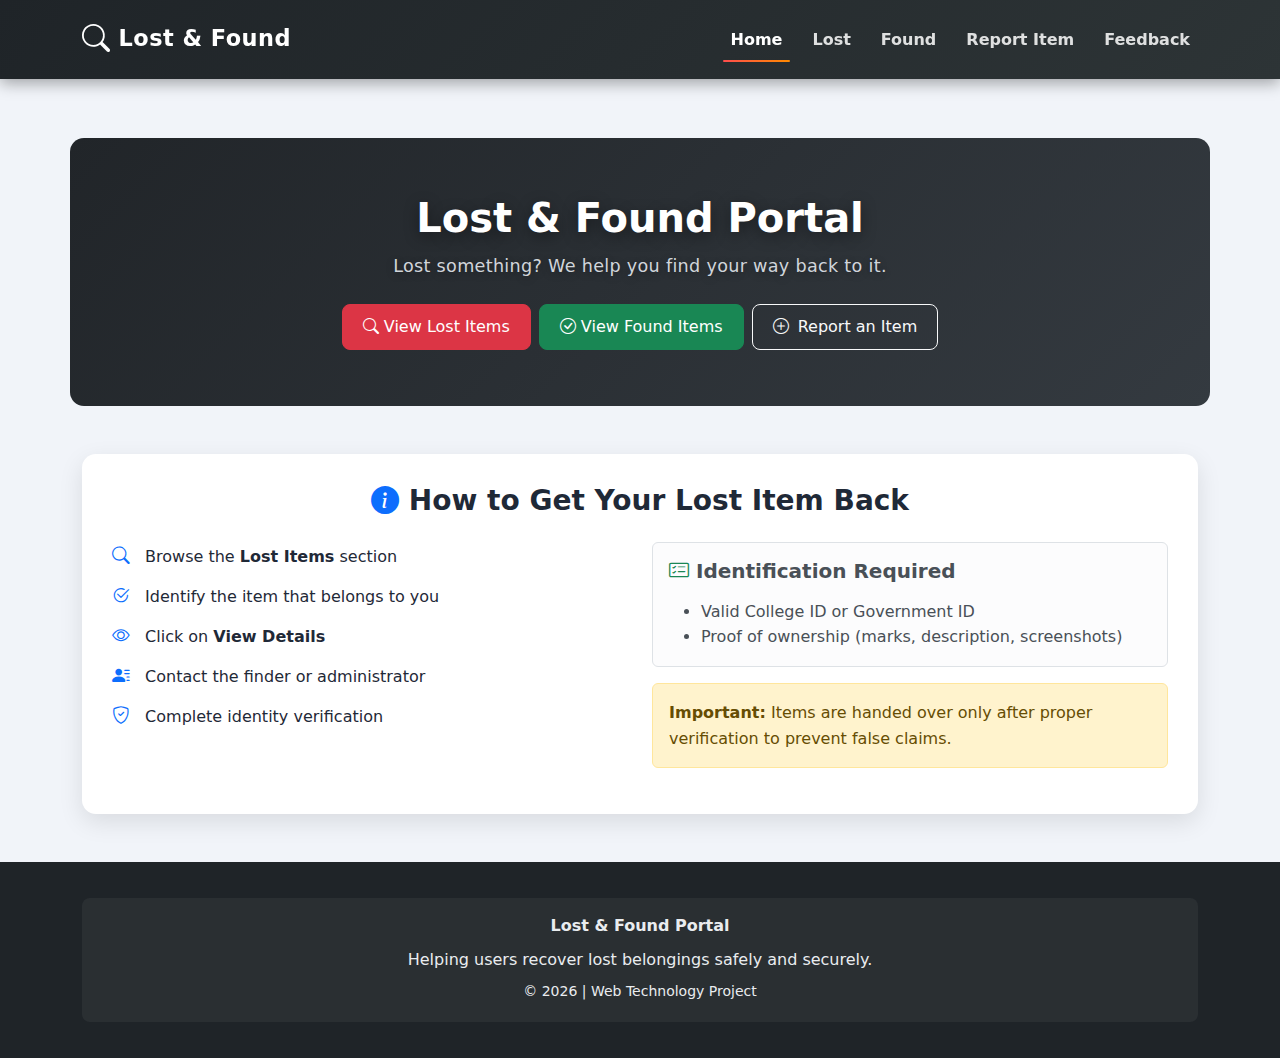
<file: index.html>
<!DOCTYPE html>
<html lang="en">
<head>
<meta charset="UTF-8">
<meta name="viewport" content="width=device-width, initial-scale=1">
<title>Lost & Found Portal</title>

<link rel="stylesheet" href="https://cdn.jsdelivr.net/npm/bootstrap-icons@1.11.1/font/bootstrap-icons.css">
<link rel="stylesheet" href="assets/css/bootstrap.min.css">
<link rel="stylesheet" href="assets/css/style.css">
</head>

<body>

<div id="navbar"></div>

<!-- HERO -->
<section class="container hero text-center my-4 my-md-5">

  <h1 class="fw-bold">Lost & Found Portal</h1>

  <p class="hero-subtitle">
    Lost something? We help you find your way back to it.
  </p>

  <!-- BUTTONS -->
  <div class="mt-4 d-grid gap-2 d-sm-flex justify-content-center">

    <a href="lost.html" class="btn btn-danger">
      <i class="bi bi-search"></i> View Lost Items
    </a>

    <a href="found.html" class="btn btn-success">
      <i class="bi bi-check-circle"></i> View Found Items
    </a>

    <a href="report-item.html" class="btn btn-outline-light">
      <i class="bi bi-plus-circle me-1"></i> Report an Item
    </a>

  </div>

</section>



<!-- HOW SECTION -->
<section class="container my-4 my-md-5">

  <div class="section-box">

    <h3 class="fw-bold mb-4 text-center">
      <i class="bi bi-info-circle-fill text-primary"></i>
      How to Get Your Lost Item Back
    </h3>

    <div class="row g-4">

      <!-- LEFT SIDE -->
      <div class="col-12 col-md-6">

        <ul class="list-unstyled steps-list">

          <li>
            <i class="bi bi-search"></i>
            Browse the <strong>Lost Items</strong> section
          </li>

          <li>
            <i class="bi bi-check2-circle"></i>
            Identify the item that belongs to you
          </li>

          <li>
            <i class="bi bi-eye"></i>
            Click on <strong>View Details</strong>
          </li>

          <li>
            <i class="bi bi-person-lines-fill"></i>
            Contact the finder or administrator
          </li>

          <li>
            <i class="bi bi-shield-check"></i>
            Complete identity verification
          </li>

        </ul>

      </div>

      <!-- RIGHT SIDE -->
      <div class="col-12 col-md-6">

        <div class="alert alert-light border">

          <h5 class="fw-bold mb-3">
            <i class="bi bi-card-checklist text-success"></i>
            Identification Required
          </h5>

          <ul class="mb-0">
            <li>Valid College ID or Government ID</li>
            <li>Proof of ownership (marks, description, screenshots)</li>
          </ul>

        </div>

        <div class="alert alert-warning mt-3">
          <strong>Important:</strong> Items are handed over only after proper
          verification to prevent false claims.
        </div>

      </div>

    </div>

  </div>

</section>



<!-- FOOTER -->
<footer class="footer mt-5">
  <div class="container text-center">
    <div style="background: rgba(255,255,255,0.05); padding: 15px; border-radius: 8px;">
      <p class="mb-2 fw-semibold">Lost & Found Portal</p>
      <p class="mb-2">Helping users recover lost belongings safely and securely.</p>
      <p class="small mb-1">© 2026 | Web Technology Project</p>
    </div>
  </div>
</footer>


<script src="assets/js/bootstrap.bundle.min.js"></script>
<script src="assets/js/main.js"></script>

</body>
</html>
</file>
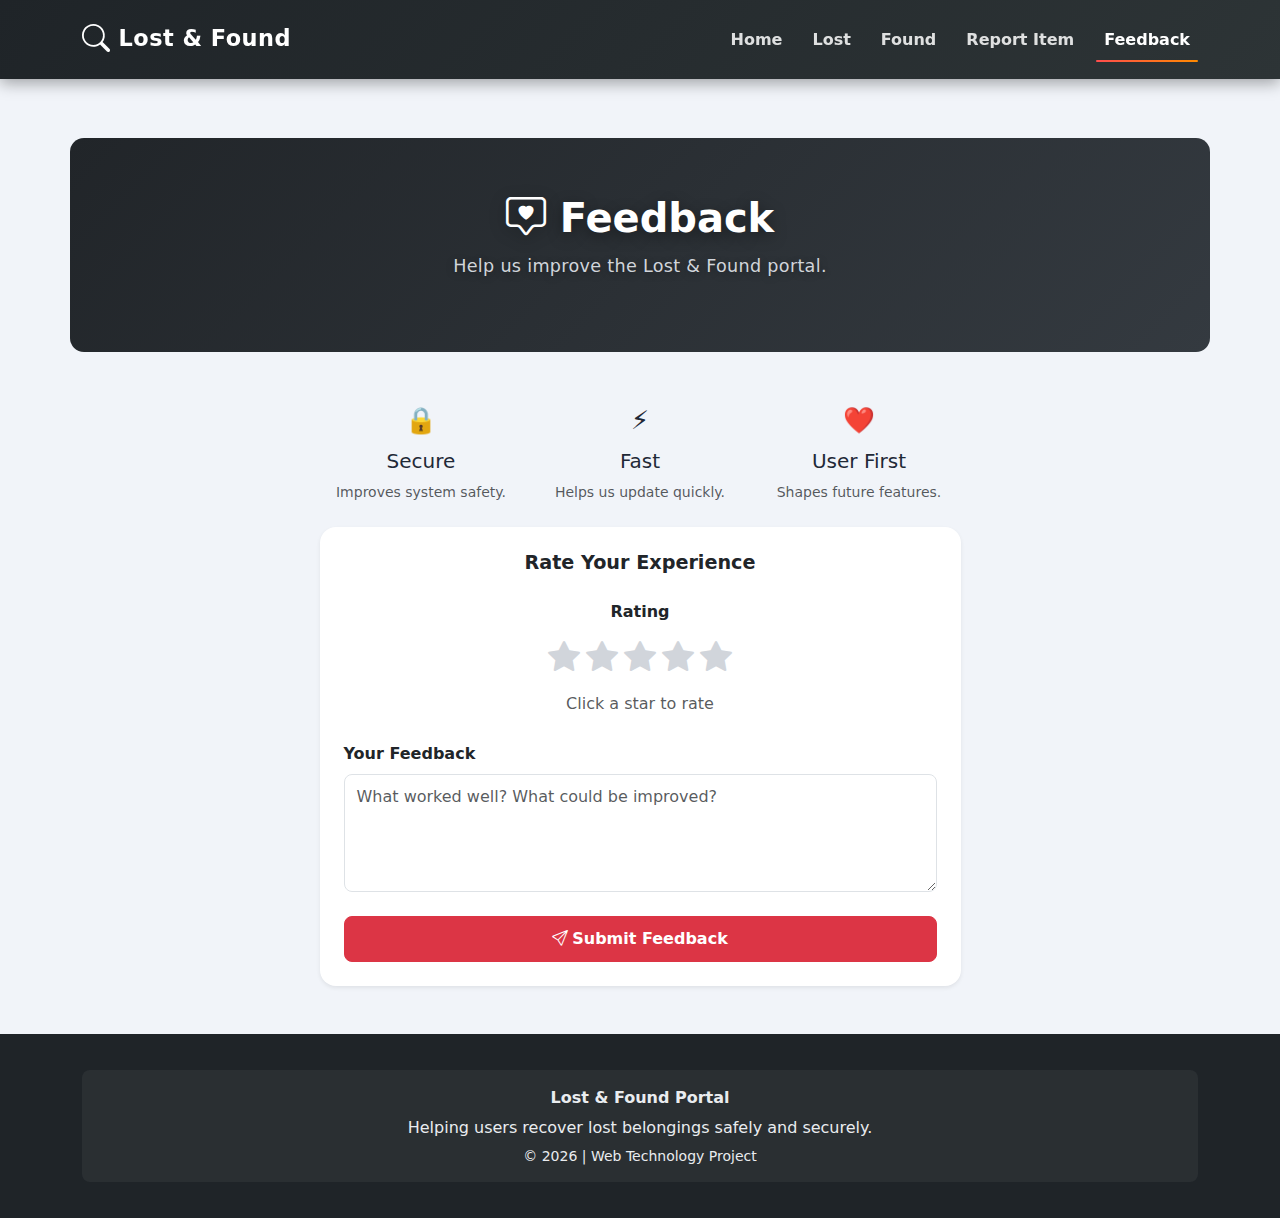
<file: feedback.html>
<!DOCTYPE html>
<html lang="en">
<head>
<meta charset="UTF-8">
<meta name="viewport" content="width=device-width, initial-scale=1">
<title>Feedback | Lost & Found</title>
<link rel="stylesheet" href="https://cdn.jsdelivr.net/npm/bootstrap-icons@1.11.1/font/bootstrap-icons.css">
<link rel="stylesheet" href="assets/css/bootstrap.min.css">
<link rel="stylesheet" href="assets/css/style.css">
<style>
  .star-rating { display: flex; flex-direction: row-reverse; justify-content: center; gap: 6px; margin-bottom: 8px; }
  .star-rating input { display: none; }
  .star-rating label { font-size: 2rem; color: #d1d5db; cursor: pointer; transition: color 0.15s; }
  .star-rating input:checked ~ label,
  .star-rating label:hover,
  .star-rating label:hover ~ label { color: #f59e0b; }
</style>
</head>
<body>

<div id="navbar"></div>

<section class="container hero text-center my-5">
  <h1 class="fw-bold"><i class="bi bi-chat-square-heart"></i> Feedback</h1>
  <p class="hero-subtitle">Help us improve the Lost &amp; Found portal.</p>
</section>

<section class="container my-5">
  <div class="row justify-content-center">
    <div class="col-12 col-md-7">

      <!-- Feature cards -->
      <div class="row text-center mb-4 g-3">
        <div class="col-12 col-md-4">
          <div class="feature-card">
            <div style="font-size:1.6rem;">🔒</div>
            <h5 class="mt-2">Secure</h5>
            <p class="small text-muted mb-0">Improves system safety.</p>
          </div>
        </div>
        <div class="col-12 col-md-4">
          <div class="feature-card">
            <div style="font-size:1.6rem;">⚡</div>
            <h5 class="mt-2">Fast</h5>
            <p class="small text-muted mb-0">Helps us update quickly.</p>
          </div>
        </div>
        <div class="col-12 col-md-4">
          <div class="feature-card">
            <div style="font-size:1.6rem;">❤️</div>
            <h5 class="mt-2">User First</h5>
            <p class="small text-muted mb-0">Shapes future features.</p>
          </div>
        </div>
      </div>

      <div class="card shadow-sm p-4 rounded-4">
        <h4 class="fw-bold mb-4 text-center">Rate Your Experience</h4>

        <form id="feedbackForm" novalidate>

          <!-- Star Rating -->
          <div class="mb-4 text-center">
            <label class="form-label d-block mb-2">Rating</label>
            <div class="star-rating" role="group" aria-label="Star rating">
              <input type="radio" id="star5" name="rating" value="5" required>
              <label for="star5" title="5 stars"><i class="bi bi-star-fill"></i></label>
              <input type="radio" id="star4" name="rating" value="4">
              <label for="star4" title="4 stars"><i class="bi bi-star-fill"></i></label>
              <input type="radio" id="star3" name="rating" value="3">
              <label for="star3" title="3 stars"><i class="bi bi-star-fill"></i></label>
              <input type="radio" id="star2" name="rating" value="2">
              <label for="star2" title="2 stars"><i class="bi bi-star-fill"></i></label>
              <input type="radio" id="star1" name="rating" value="1">
              <label for="star1" title="1 star"><i class="bi bi-star-fill"></i></label>
            </div>
            <p class="small text-muted" id="ratingLabel">Click a star to rate</p>
          </div>

          <!-- Feedback text -->
          <div class="mb-4">
            <label class="form-label" for="feedbackText">Your Feedback</label>
            <textarea class="form-control" id="feedbackText" rows="4"
              placeholder="What worked well? What could be improved?" required></textarea>
            <div class="invalid-feedback">Please write your feedback before submitting.</div>
          </div>

          <button type="submit" class="btn btn-danger w-100 fw-semibold">
            <i class="bi bi-send me-1"></i>Submit Feedback
          </button>

        </form>
      </div>

    </div>
  </div>
</section>

<footer class="footer mt-5">

<div class="container text-center">

<div style="background: rgba(255,255,255,0.05); padding: 15px; border-radius: 8px;">

<p class="mb-1 fw-semibold">Lost & Found Portal</p>

<p class="mb-1">
Helping users recover lost belongings safely and securely.
</p>

<p class="small mb-0">
© 2026 | Web Technology Project 
</p>

</div>

</div>


<script src="assets/js/bootstrap.bundle.min.js"></script>
<script src="assets/js/main.js"></script>
<script>
  const ratingLabels = { "1": "Poor", "2": "Fair", "3": "Average", "4": "Good", "5": "Excellent!" };
  document.querySelectorAll('.star-rating input').forEach(input => {
    input.addEventListener('change', () => {
      document.getElementById('ratingLabel').textContent = ratingLabels[input.value] || "";
    });
  });

  document.getElementById("feedbackForm").addEventListener("submit", function (e) {
    e.preventDefault();
    const rating = document.querySelector('input[name="rating"]:checked');
    const text = document.getElementById("feedbackText").value.trim();

    if (!rating || !text) {
      this.classList.add("was-validated");
      if (!rating) document.getElementById("ratingLabel").classList.add("text-danger");
      return;
    }

    this.innerHTML = `
      <div class="text-center p-4">
        <div style="font-size:3rem;">🙏</div>
        <h4 class="text-success mt-3">Thank you for your feedback!</h4>
        <p class="text-muted">Your response helps improve the portal.</p>
        <a href="index.html" class="btn btn-outline-secondary mt-3">
          <i class="bi bi-house me-1"></i>Return Home
        </a>
      </div>`;
  });
</script>

</body>
</html>
</file>
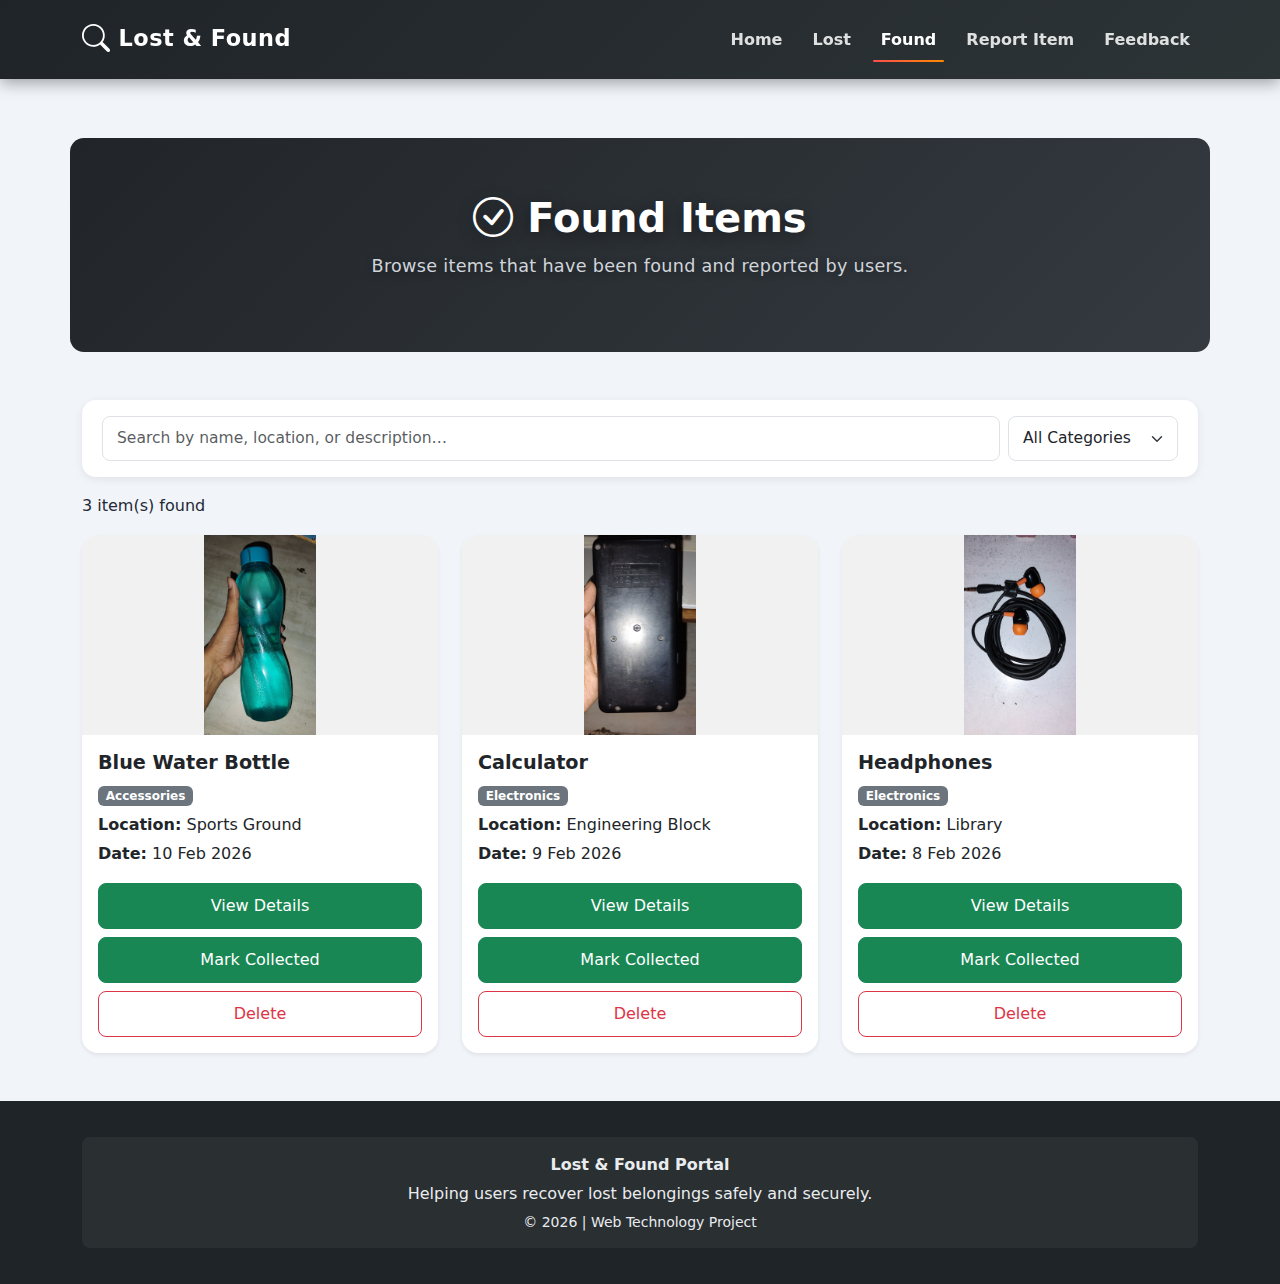
<file: found.html>
<!DOCTYPE html>
<html lang="en">
<head>
<meta charset="UTF-8">
<meta name="viewport" content="width=device-width, initial-scale=1">
<title>Found Items | Lost & Found</title>

<link rel="stylesheet" href="https://cdn.jsdelivr.net/npm/bootstrap-icons@1.11.1/font/bootstrap-icons.css">
<link rel="stylesheet" href="assets/css/bootstrap.min.css">
<link rel="stylesheet" href="assets/css/style.css">
</head>

<body>

<div id="navbar"></div>

<!-- HERO -->
<section class="container hero text-center my-4 my-md-5">
<h1 class="fw-bold">
<i class="bi bi-check-circle"></i> Found Items
</h1>

<p class="hero-subtitle">
Browse items that have been found and reported by users.
</p>
</section>

<!-- ITEMS -->
<section class="container my-4 my-md-5">

  <!-- SEARCH & FILTER BAR -->
  <div class="search-bar d-flex flex-wrap gap-2 align-items-center mb-3">

    <div class="flex-grow-1">
      <input 
        type="text" 
        id="searchInput" 
        class="form-control" 
        placeholder="Search by name, location, or description…">
    </div>

    <div style="min-width:170px;">
      <select id="categoryFilter" class="form-select">
        <option value="">All Categories</option>
        <option value="electronics">Electronics</option>
        <option value="documents">Documents</option>
        <option value="accessories">Accessories</option>
        <option value="games">Games</option>
        <option value="clothing">Clothing</option>
        <option value="keys">Keys</option>
        <option value="other">Other</option>
      </select>
    </div>

  </div>

  <!-- ITEM COUNT -->
  <p class="item-count" id="itemCount"></p>

  <!-- Cards -->
  <div class="row g-4" id="foundItemsContainer"></div>

  <!-- Empty message -->
  <div id="emptyMessage" class="text-center mt-5 d-none">
    <h5>No items available</h5>
    <p class="text-muted">Try changing search or filter.</p>
  </div>

</section>

<!-- FOOTER -->
<footer class="footer mt-5">
<div class="container text-center">
<div style="background: rgba(255,255,255,0.05); padding: 15px; border-radius: 8px;">
<p class="mb-1 fw-semibold">Lost & Found Portal</p>
<p class="mb-1">
Helping users recover lost belongings safely and securely.
</p>
<p class="small mb-0">
© 2026 | Web Technology Project 
</p>
</div>
</div>
</footer>

<script src="assets/js/bootstrap.bundle.min.js"></script>
<script src="assets/js/main.js"></script>

</body>
</html>
</file>
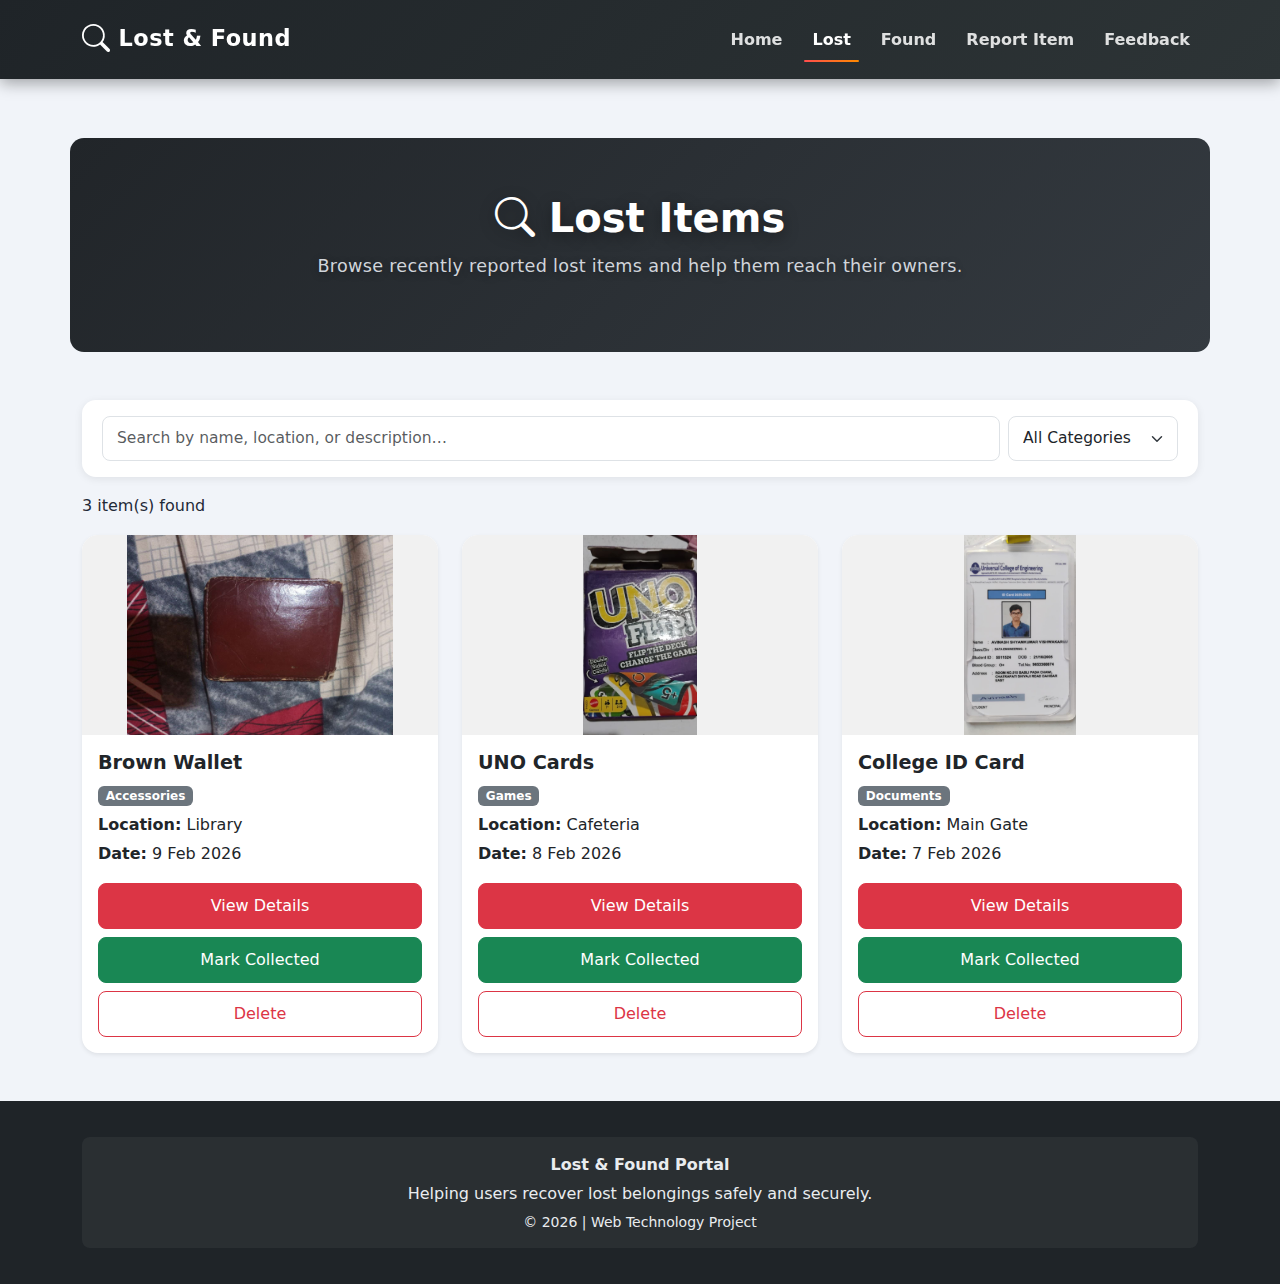
<file: lost.html>
<!DOCTYPE html>
<html lang="en">
<head>
<meta charset="UTF-8">
<meta name="viewport" content="width=device-width, initial-scale=1">
<title>Lost Items | Lost & Found</title>

<link rel="stylesheet" href="https://cdn.jsdelivr.net/npm/bootstrap-icons@1.11.1/font/bootstrap-icons.css">
<link rel="stylesheet" href="assets/css/bootstrap.min.css">
<link rel="stylesheet" href="assets/css/style.css">
</head>

<body>

<div id="navbar"></div>

<!-- HERO -->
<section class="container hero text-center my-4 my-md-5">

<h1 class="fw-bold">
<i class="bi bi-search"></i> Lost Items
</h1>

<p class="hero-subtitle">
Browse recently reported lost items and help them reach their owners.
</p>

</section>


<!-- ITEMS -->
<section class="container my-4 my-md-5">
<!-- SEARCH & FILTER BAR -->
  <div class="search-bar d-flex flex-wrap gap-2 align-items-center mb-3">
    
    <div class="flex-grow-1">
      <input 
        type="text" 
        id="searchInput" 
        class="form-control" 
        placeholder="Search by name, location, or description…">
    </div>

    <div style="min-width:170px;">
      <select id="categoryFilter" class="form-select">
        <option value="">All Categories</option>
        <option value="electronics">Electronics</option>
        <option value="documents">Documents</option>
        <option value="accessories">Accessories</option>
        <option value="games">Games</option>
        <option value="clothing">Clothing</option>
        <option value="keys">Keys</option>
        <option value="other">Other</option>
      </select>
    </div>

  </div>

  <!-- ITEM COUNT -->
  <p class="item-count" id="itemCount"></p>

  <!-- Cards -->
  <div class="row g-4" id="lostItemsContainer"></div>

  <!-- Empty message -->
  <div id="emptyMessage" class="text-center mt-5 d-none">
    <h5>No items found</h5>
    <p class="text-muted">Try changing search or filter.</p>
  </div>

</section>


<!-- FOOTER -->
<footer class="footer mt-5">

<div class="container text-center">

<div style="background: rgba(255,255,255,0.05); padding: 15px; border-radius: 8px;">

<p class="mb-1 fw-semibold">Lost & Found Portal</p>

<p class="mb-1">
Helping users recover lost belongings safely and securely.
</p>

<p class="small mb-0">
© 2026 | Web Technology Project 
</p>

</div>

</div>

</footer>


<script src="assets/js/bootstrap.bundle.min.js"></script>
<script src="assets/js/main.js"></script>

</body>
</html>
</file>
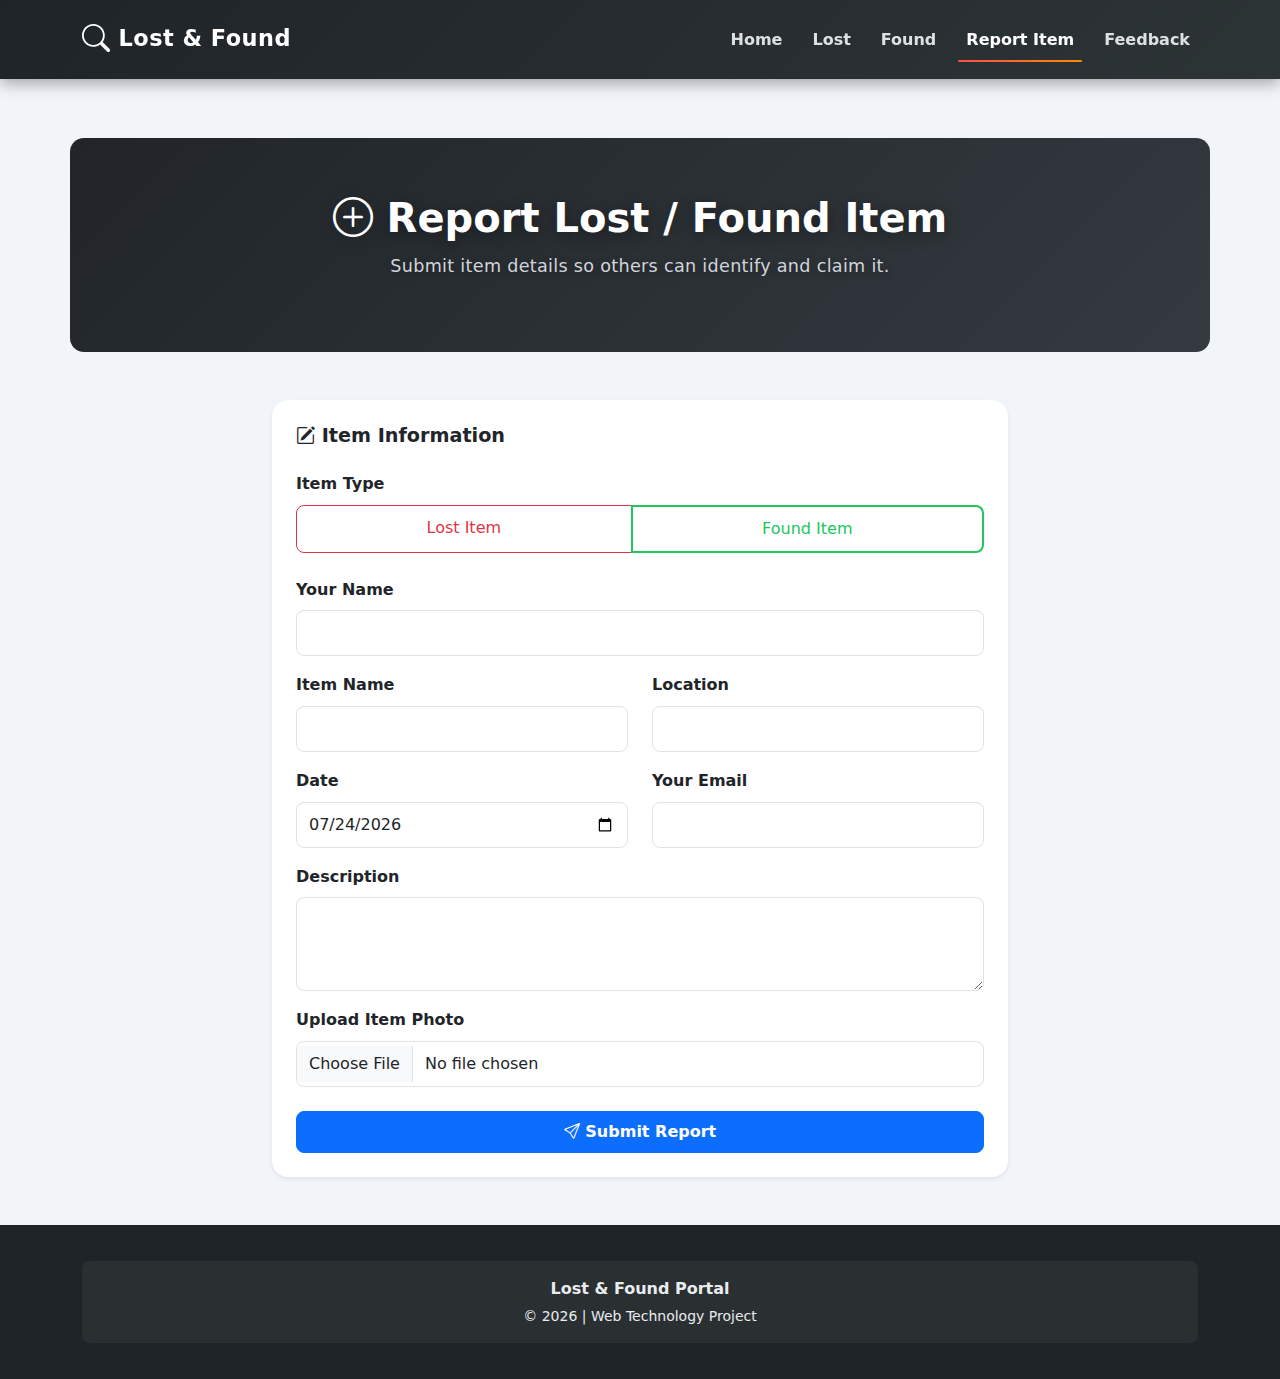
<file: report-item.html>
<!DOCTYPE html>
<html lang="en">
<head>
<meta charset="UTF-8">
<meta name="viewport" content="width=device-width, initial-scale=1">
<title>Report Item | Lost & Found</title>

<link rel="stylesheet" href="https://cdn.jsdelivr.net/npm/bootstrap-icons@1.11.1/font/bootstrap-icons.css">
<link rel="stylesheet" href="assets/css/bootstrap.min.css">
<link rel="stylesheet" href="assets/css/style.css">
</head>

<body>

<div id="navbar"></div>


<!-- HERO -->
<section class="container hero text-center my-4 my-md-5">
<h1 class="fw-bold">
<i class="bi bi-plus-circle"></i> Report Lost / Found Item
</h1>

<p class="hero-subtitle">
Submit item details so others can identify and claim it.
</p>
</section>



<!-- FORM -->
<section class="container my-4 my-md-5">
<div class="row justify-content-center">

<!-- MOBILE SAFE WIDTH -->
<div class="col-12 col-md-10 col-lg-8">

<div class="card shadow-sm p-3 p-md-4 rounded-4">

<h4 class="fw-bold mb-4">
<i class="bi bi-pencil-square"></i> Item Information
</h4>

<form id="reportForm">


<!-- TYPE -->
<div class="mb-4">
<label class="form-label fw-semibold">Item Type</label>

<div class="btn-group w-100">
<input type="radio" class="btn-check" name="type" id="lostBtn" value="Lost" required>
<label class="btn btn-outline-danger" for="lostBtn">Lost Item</label>

<input type="radio" class="btn-check" name="type" id="foundBtn" value="Found">
<label class="btn btn-outline-success" for="foundBtn">Found Item</label>
</div>
</div>



<!-- NAME -->
<div class="mb-3">
<label class="form-label">Your Name</label>
<input type="text" class="form-control" id="person" required>
</div>



<!-- ITEM + LOCATION -->
<div class="row">

<div class="col-12 col-md-6 mb-3">
<label class="form-label">Item Name</label>
<input type="text" class="form-control" id="name" required>
</div>

<div class="col-12 col-md-6 mb-3">
<label class="form-label">Location</label>
<input type="text" class="form-control" id="location" required>
</div>

</div>



<!-- DATE + EMAIL -->
<div class="row">

<div class="col-12 col-md-6 mb-3">
<label class="form-label">Date</label>
<input type="date" class="form-control" id="date" required>
</div>

<div class="col-12 col-md-6 mb-3">
<label class="form-label">Your Email</label>
<input type="email" class="form-control" id="email" required>
</div>

</div>



<!-- DESCRIPTION -->
<div class="mb-3">
<label class="form-label">Description</label>
<textarea class="form-control" id="desc" rows="3"></textarea>
</div>



<!-- IMAGE -->
<div class="mb-4">
<label class="form-label">Upload Item Photo</label>

<input type="file" class="form-control" id="image" accept="image/*">

<div class="text-center mt-3">
<img id="preview" class="rounded shadow-sm border img-fluid" style="max-width:240px; display:none;">
</div>
</div>



<button class="btn btn-primary w-100 py-2 fw-semibold">
<i class="bi bi-send"></i> Submit Report
</button>

</form>

</div>
</div>
</div>
</section>



<!-- FOOTER -->
<footer class="footer mt-5">
<div class="container text-center">
<div style="background: rgba(255,255,255,0.05); padding: 15px; border-radius: 8px;">
<p class="mb-1 fw-semibold">Lost & Found Portal</p>
<p class="small mb-0">© 2026 | Web Technology Project </p>
</div>
</div>
</footer>



<script src="assets/js/bootstrap.bundle.min.js"></script>
<script src="assets/js/main.js"></script>


<script>

// auto-fill today's date
document.getElementById("date").value =
new Date().toISOString().split("T")[0];


// IMAGE PREVIEW
document.getElementById("image").addEventListener("change", function(){

const file = this.files[0];

if(file){

const reader = new FileReader();

reader.onload = function(e){
const preview = document.getElementById("preview");
preview.src = e.target.result;
preview.style.display = "block";
};

reader.readAsDataURL(file);

}

});



// SAVE REPORT
document.getElementById("reportForm").addEventListener("submit", function(e){

e.preventDefault();

const file = document.getElementById("image").files[0];

if(file){

const reader = new FileReader();

reader.onload = function(e){
saveReport(e.target.result);
};

reader.readAsDataURL(file);

}else{
saveReport("");
}

function saveReport(img){

const report = {

id: "report_" + Date.now(),
type: document.querySelector('input[name="type"]:checked').value,
person: document.getElementById("person").value,
name: document.getElementById("name").value,
location: document.getElementById("location").value,
date: document.getElementById("date").value,
description: document.getElementById("desc").value,
email: document.getElementById("email").value,
image: img,
time: new Date().toLocaleString()

};

let reports = JSON.parse(localStorage.getItem("reportedItems")) || [];
reports.push(report);
localStorage.setItem("reportedItems", JSON.stringify(reports));

document.getElementById("reportForm").innerHTML = `
<div class="text-center p-4">
<h4 class="text-success">✅ Report Submitted Successfully</h4>
<p class="text-muted">Your item has been recorded.</p>

<a href="index.html" class="btn btn-primary mt-3">
Return Home
</a>
</div>
`;

}

});

</script>

</body>
</html>
</file>
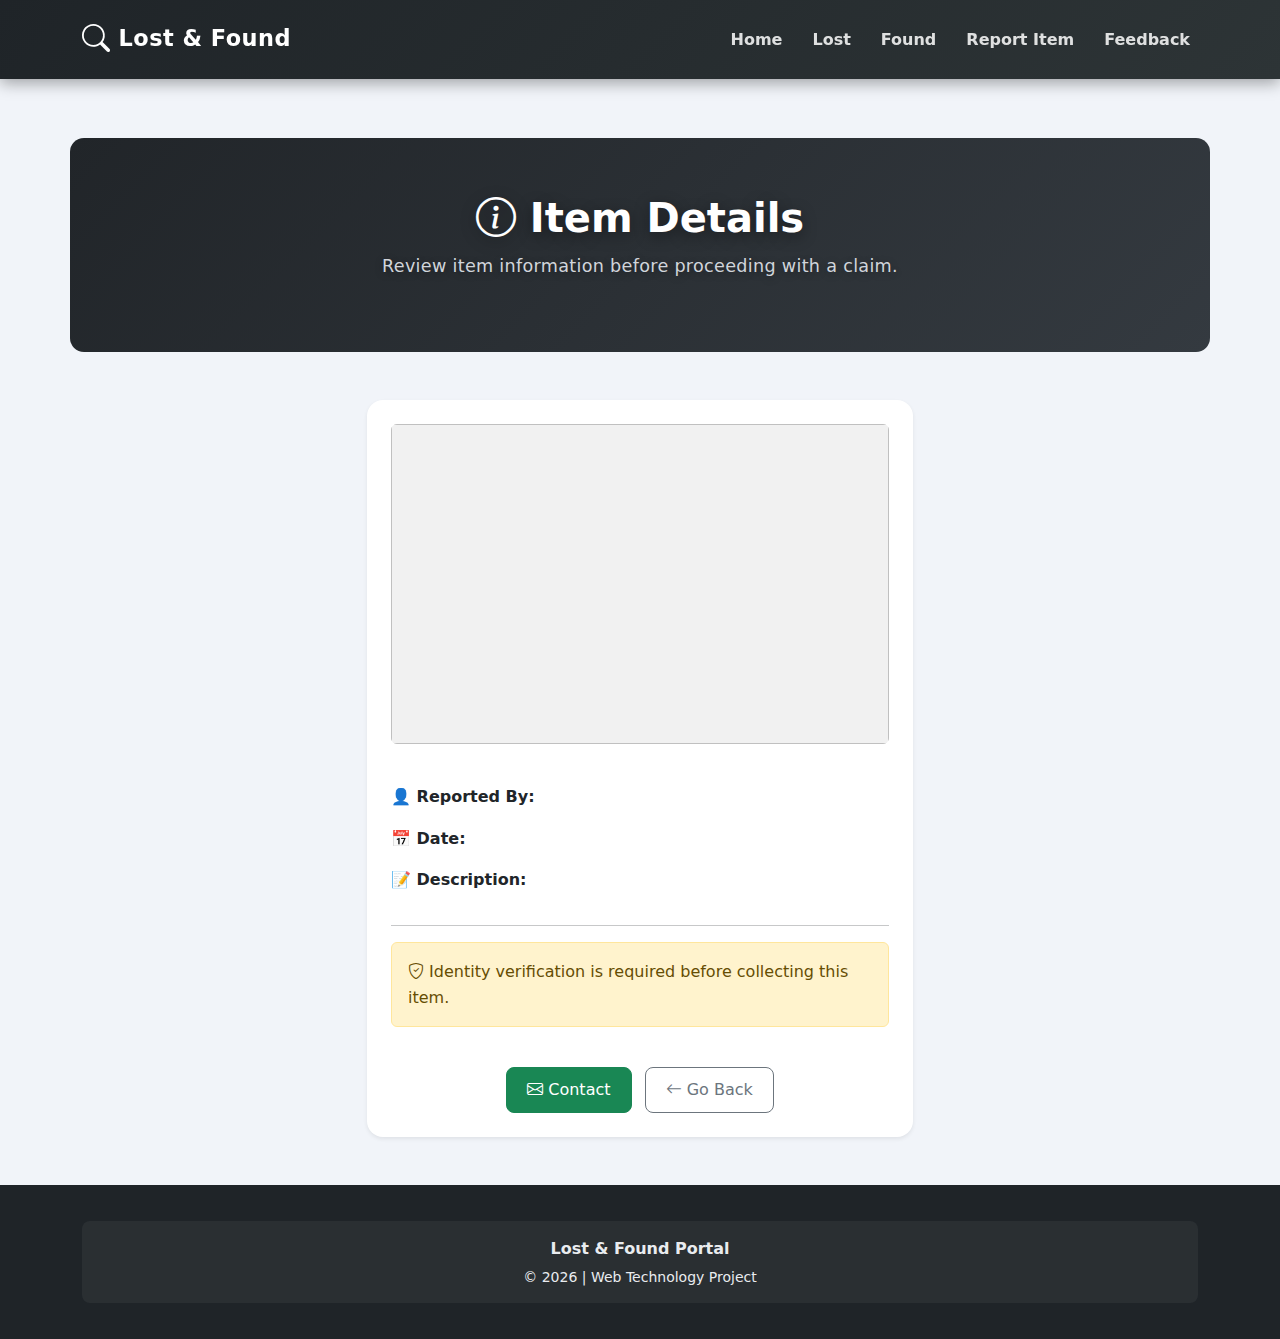
<file: view-details.html>
<!DOCTYPE html>
<html lang="en">
<head>
<meta charset="UTF-8">
<meta name="viewport" content="width=device-width, initial-scale=1">
<title>Item Details | Lost & Found</title>

<link rel="stylesheet" href="https://cdn.jsdelivr.net/npm/bootstrap-icons@1.11.1/font/bootstrap-icons.css">
<link rel="stylesheet" href="assets/css/bootstrap.min.css">
<link rel="stylesheet" href="assets/css/style.css">
</head>

<body>

<div id="navbar"></div>

<!-- HERO -->
<section class="container hero text-center my-5">
<h1 class="fw-bold">
<i class="bi bi-info-circle"></i> Item Details
</h1>
<p class="hero-subtitle">
Review item information before proceeding with a claim.
</p>
</section>

<!-- DETAILS -->
<section class="container my-5">
<div class="row justify-content-center">
<div class="col-md-6">

<div class="card shadow-sm p-4 rounded-4">

<!-- Dynamic Image — click to open lightbox -->
<img
  id="itemImage"
  class="img-fluid rounded mb-4"
  style="cursor:zoom-in;"
  onclick="openLightbox(this.src)"
>

<!-- Dynamic Content -->
<h3 id="itemName" class="fw-bold mb-3"></h3>

<p><strong>👤 Reported By:</strong> <span id="itemPerson"></span></p>
<p><strong>📅 Date:</strong> <span id="itemDate"></span></p>
<p><strong>📝 Description:</strong> <span id="itemDesc"></span></p>

<hr>

<div class="alert alert-warning">
<i class="bi bi-shield-check"></i>
Identity verification is required before collecting this item.
</div>

<!-- BUTTONS -->
<div class="text-center mt-4">

<button id="contactBtn" class="btn btn-success me-2" onclick="contactFinder()">
<i class="bi bi-envelope"></i> Contact
</button>

<a href="javascript:history.back()" class="btn btn-outline-secondary">
<i class="bi bi-arrow-left"></i> Go Back
</a>

</div>

</div>
</div>
</div>
</section>

<footer class="footer mt-5">
<div class="container text-center">
<div style="background: rgba(255,255,255,0.05); padding: 15px; border-radius: 8px;">
<p class="mb-1 fw-semibold">Lost & Found Portal</p>
<p class="small mb-0">© 2026 | Web Technology Project </p>
</div>
</div>
</footer>

<script src="assets/js/bootstrap.bundle.min.js"></script>
<script src="assets/js/main.js"></script>

<!-- ========================= -->
<!-- DETAILS PAGE FIX SCRIPT  -->
<!-- ========================= -->
<script>

setTimeout(()=>{

const item = window.currentItem;
if(!item) return;

// ===== FILL DATA SAFELY =====
if(document.getElementById("itemImage"))
document.getElementById("itemImage").src = item.image;

if(document.getElementById("itemName"))
document.getElementById("itemName").textContent = item.name;

if(document.getElementById("itemDate"))
document.getElementById("itemDate").textContent = item.date;

if(document.getElementById("itemDesc"))
document.getElementById("itemDesc").textContent = item.description;

// ===== SHOW PERSON NAME =====
if(document.getElementById("itemPerson")){

const role =
(String(item.id).startsWith("report") || Number(item.id)>=100)
? "Finder" : "Owner";

document.getElementById("itemPerson").innerHTML =
(item.person || "Unknown") +
" <span class='badge bg-primary ms-2'>"+role+"</span>";

}

// ===== FIX CONTACT BUTTON =====
const btn = document.getElementById("contactBtn");

if(btn){

const isFound =
(String(item.id).startsWith("report") || Number(item.id)>=100);

btn.innerHTML = isFound
? '<i class="bi bi-envelope"></i> Contact Finder'
: '<i class="bi bi-envelope"></i> Contact Owner';

}

},150);

</script>

</body>
</html>
</file>
<file: assets/css/style.css>
/* =================================================
   ROOT VARIABLES
================================================= */
:root {
  --primary:      #4f46e5;
  --success:      #22c55e;
  --danger:       #ef4444;
  --bg:           #f1f4f9;
  --card:         #ffffff;
  --text:         #1f2937;
  --text-muted:   #6b7280;
  --navbar-height: 64px;
  --radius:       14px;
  --shadow-sm:    0 2px 8px rgba(0,0,0,0.08);
  --shadow-md:    0 8px 24px rgba(0,0,0,0.10);
  --shadow-lg:    0 16px 40px rgba(0,0,0,0.14);
}



/* =================================================
   BASE
================================================= */
*, *::before, *::after {
  box-sizing: border-box;
}

body {
  font-family: "Segoe UI", system-ui, -apple-system, sans-serif;
  background:  var(--bg);
  color:       var(--text);
  padding-top: 90px;
  line-height: 1.6;
}



/* =================================================
   TEXT SELECTION
================================================= */
*::selection {
  background-color: #ffc107;
  color: #212529;
}

*::-moz-selection {
  background-color: #ffc107;
  color: #212529;
}



/* =================================================
   NAVBAR
================================================= */
.custom-navbar {
  background:  linear-gradient(135deg, #1f2428, #2d3436);
  box-shadow:  0 4px 15px rgba(0, 0, 0, 0.35);
  padding:     12px 0;
}

.custom-navbar .navbar-brand {
  font-size:      1.4rem;
  font-weight:    700;
  letter-spacing: 0.5px;
  color:          #fff !important;
}

.custom-navbar .nav-link {
  color:       rgba(255, 255, 255, 0.85) !important;
  font-size:   1rem;
  font-weight: 600;
  margin-left: 14px;
  padding:     6px 4px;
  position:    relative;
  transition:  color 0.25s ease, transform 0.25s ease;
}

.custom-navbar .nav-link:hover {
  color:     #ffffff !important;
  transform: translateY(-1px);
}

/* Animated underline */
.custom-navbar .nav-link::after {
  content:       "";
  position:      absolute;
  left:          0;
  bottom:        -4px;
  width:         0%;
  height:        2px;
  border-radius: 10px;
  background:    linear-gradient(90deg, #ff4d4d, #ff8a00);
  transition:    width 0.3s ease;
}

.custom-navbar .nav-link:hover::after,
.custom-navbar .nav-link.active::after {
  width: 100%;
}

.custom-navbar .nav-link.active {
  color: #ffffff !important;
}



/* =================================================
   HERO
================================================= */
.hero {
  background:    linear-gradient(135deg, #212529, #343a40);
  color:         white;
  padding:       56px 24px;
  border-radius: var(--radius);
}

.hero h1 {
  text-shadow: 0 4px 15px rgba(0, 0, 0, 0.4);
}

.hero-subtitle {
  color:          #d1d5db;
  font-size:      1.1rem;
  margin-top:     10px;
  letter-spacing: 0.3px;
  text-shadow:    0 2px 8px rgba(0, 0, 0, 0.3);
}



/* =================================================
   CARDS
================================================= */
.card {
  border-radius: var(--radius);
  overflow:      hidden;
  border:        none;
  transition:    transform 0.25s ease, box-shadow 0.25s ease;
}

.card:hover {
  transform:  translateY(-5px);
  box-shadow: var(--shadow-lg);
}

.card h4,
.card h5 {
  font-size:   1.2rem;
  font-weight: 700;
}

.card p {
  font-size: 1rem;
}

/* Card list/grid image */
.card-img-top {
  height:     200px;
  object-fit: contain;
  width:      100%;
  background: #f1f1f1;
}

/* View details page image */
#itemImage {
  height:        320px;
  object-fit:    contain;
  width:         100%;
  border-radius: var(--radius);
  background:    #f1f1f1;
}



/* =================================================
   SECTION BOX
================================================= */
.section-box {
  background:    var(--card);
  padding:       30px;
  border-radius: var(--radius);
  box-shadow:    var(--shadow-md);
}



/* =================================================
   SEARCH BAR
================================================= */
.search-bar {
  background:    var(--card);
  padding:       16px 20px;
  border-radius: var(--radius);
  box-shadow:    var(--shadow-sm);
  margin-bottom: 24px;
}

.search-bar .form-control,
.search-bar .form-select {
  border-radius: 8px;
  font-size:     0.97rem;
  padding:       10px 14px;
}



/* =================================================
   FORMS
================================================= */
.form-label {
  font-size:   1rem;
  font-weight: 600;
}

.form-control,
.form-select,
textarea {
  font-size:     1rem;
  padding:       10px 12px;
  border-radius: 8px;
}



/* =================================================
   BUTTONS
================================================= */
.btn {
  font-size:     1rem;
  padding:       10px 20px;
  border-radius: 8px;
  font-weight:   500;
}

.btn-outline-success {
  background-color: transparent !important;
  color:            #22c55e !important;
  border:           2px solid #22c55e !important;
}

.btn-outline-success:hover,
.btn-outline-success:active {
  background-color: #22c55e !important;
  color:            #ffffff !important;
}



/* =================================================
   STEPS LIST
================================================= */
.steps-list li {
  margin-bottom: 12px;
  font-size:     1rem;
}

.steps-list i {
  color:        #0d6efd;
  margin-right: 10px;
  font-size:    1.1rem;
}



/* =================================================
   FOOTER
================================================= */
.footer {
  background-color: #1f2428;
  color:            #e9ecef;
  padding:          36px 0;
}

.footer p {
  color:  #e9ecef;
  margin: 0;
}



/* =================================================
   RESPONSIVE
================================================= */
@media (max-width: 576px) {

  .hero {
    padding: 40px 16px;
  }

  .hero h1 {
    font-size: 1.6rem;
  }

  .hero-subtitle {
    font-size: 0.95rem;
  }

  .section-box {
    padding: 20px 16px;
  }

  .card-img-top {
    height: 180px;
  }

}
</file>
